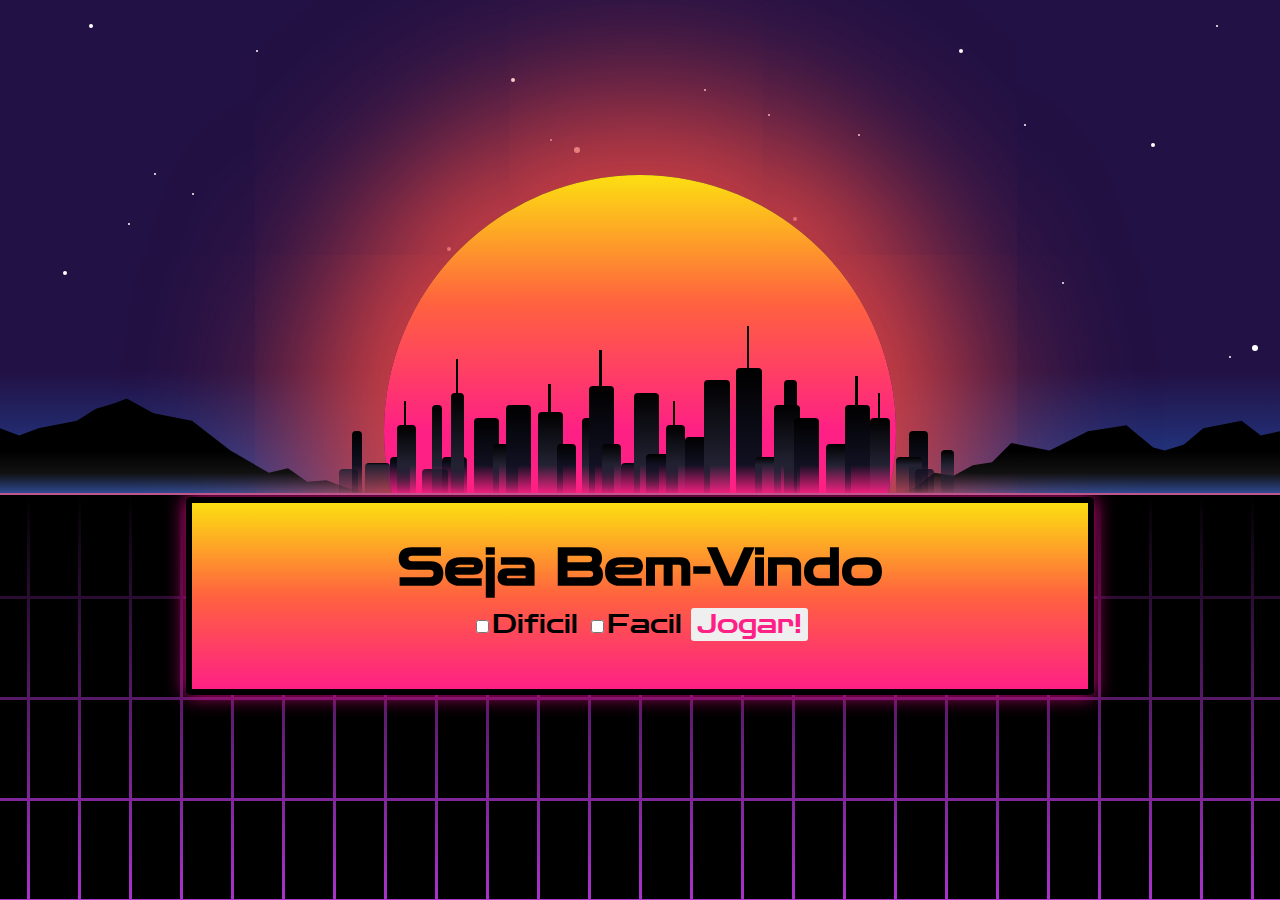
<file: bem.html>
<!DOCTYPE html>
<html lang="en">
<head>
  <meta charset="UTF-8">
  <link rel="icon" href="https://images.vexels.com/media/users/3/302638/isolated/preview/a7c6f37e515d2b3715d90e4097bd2431-mandala-alphabet-1-number-mandala-alfabeto-1-numero-mandala-alfabeto-1-numero-mandala-alphabet-1-zahl.png">
  <meta http-equiv="X-UA-Compatible" content="IE=edge">
  <meta name="viewport" content="width=device-width, initial-scale=1.0">
  <title>Jogo Numero</title>
</head>
<body>
  <link rel="stylesheet" href="https://dalzinpro.github.io/projif/bem.css">
<script src="https://dalzinpro.github.io/projif/bem.js"></script>
<div id="retrobg">
    <div id="retrobg-sky">
      <div id="retrobg-stars">
        <div class="retrobg-star" style="left:  5%; top: 55%; transform: scale( 2 );"></div>
        <div class="retrobg-star" style="left:  7%; top:  5%; transform: scale( 2 );"></div>
        <div class="retrobg-star" style="left: 10%; top: 45%; transform: scale( 1 );"></div>
        <div class="retrobg-star" style="left: 12%; top: 35%; transform: scale( 1 );"></div>
        <div class="retrobg-star" style="left: 15%; top: 39%; transform: scale( 1 );"></div>
        <div class="retrobg-star" style="left: 20%; top: 10%; transform: scale( 1 );"></div>
        <div class="retrobg-star" style="left: 35%; top: 50%; transform: scale( 2 );"></div>
        <div class="retrobg-star" style="left: 40%; top: 16%; transform: scale( 2 );"></div>
        <div class="retrobg-star" style="left: 43%; top: 28%; transform: scale( 1 );"></div>
        <div class="retrobg-star" style="left: 45%; top: 30%; transform: scale( 3 );"></div>
        <div class="retrobg-star" style="left: 55%; top: 18%; transform: scale( 1 );"></div>
        <div class="retrobg-star" style="left: 60%; top: 23%; transform: scale( 1 );"></div>
        <div class="retrobg-star" style="left: 62%; top: 44%; transform: scale( 2 );"></div>
        <div class="retrobg-star" style="left: 67%; top: 27%; transform: scale( 1 );"></div>
        <div class="retrobg-star" style="left: 75%; top: 10%; transform: scale( 2 );"></div>
        <div class="retrobg-star" style="left: 80%; top: 25%; transform: scale( 1 );"></div>
        <div class="retrobg-star" style="left: 83%; top: 57%; transform: scale( 1 );"></div>
        <div class="retrobg-star" style="left: 90%; top: 29%; transform: scale( 2 );"></div>
        <div class="retrobg-star" style="left: 95%; top:  5%; transform: scale( 1 );"></div>
        <div class="retrobg-star" style="left: 96%; top: 72%; transform: scale( 1 );"></div>
        <div class="retrobg-star" style="left: 98%; top: 70%; transform: scale( 3 );"></div>  
    </div>
      <div id="retrobg-sunWrap">
        <div id="retrobg-sun"></div>
      </div>
      <div id="retrobg-mountains">
        <div id="retrobg-mountains-left" class="retrobg-mountain"></div>
        <div id="retrobg-mountains-right" class="retrobg-mountain"></div>
      </div>
      <div id="retrobg-cityWrap">
        <div id="retrobg-city">
          <div style="left:  4.0%; height: 20%; width: 3.0%;" class="retrobg-building"></div>
          <div style="left:  6.0%; height: 50%; width: 1.5%;" class="retrobg-building"></div>
          <div style="left:  8.0%; height: 25%; width: 4.0%;" class="retrobg-building"></div>
          <div style="left: 12.0%; height: 30%; width: 3.0%;" class="retrobg-building"></div>
          <div style="left: 13.0%; height: 55%; width: 3.0%;" class="retrobg-building retrobg-antenna"></div>
          <div style="left: 17.0%; height: 20%; width: 4.0%;" class="retrobg-building"></div>
          <div style="left: 18.5%; height: 70%; width: 1.5%;" class="retrobg-building"></div>
          <div style="left: 20.0%; height: 30%; width: 4.0%;" class="retrobg-building"></div>
          <div style="left: 21.5%; height: 80%; width: 2.0%;" class="retrobg-building retrobg-antenna"></div>
          <div style="left: 25.0%; height: 60%; width: 4.0%;" class="retrobg-building"></div>
          <div style="left: 28.0%; height: 40%; width: 4.0%;" class="retrobg-building"></div>
          <div style="left: 30.0%; height: 70%; width: 4.0%;" class="retrobg-building"></div>
          <div style="left: 35.0%; height: 65%; width: 4.0%;" class="retrobg-building retrobg-antenna"></div>
          <div style="left: 38.0%; height: 40%; width: 3.0%;" class="retrobg-building"></div>
          <div style="left: 42.0%; height: 60%; width: 2.0%;" class="retrobg-building"></div>
          <div style="left: 43.0%; height: 85%; width: 4.0%;" class="retrobg-building retrobg-antenna"></div>
          <div style="left: 45.0%; height: 40%; width: 3.0%;" class="retrobg-building"></div>
          <div style="left: 48.0%; height: 25%; width: 3.0%;" class="retrobg-building"></div>
          <div style="left: 50.0%; height: 80%; width: 4.0%;" class="retrobg-building"></div>
          <div style="left: 52.0%; height: 32%; width: 5.0%;" class="retrobg-building"></div>
          <div style="left: 55.0%; height: 55%; width: 3.0%;" class="retrobg-building retrobg-antenna"></div>
          <div style="left: 58.0%; height: 45%; width: 4.0%;" class="retrobg-building"></div>
          <div style="left: 61.0%; height: 90%; width: 4.0%;" class="retrobg-building"></div>
          <div style="left: 66.0%; height: 99%; width: 4.0%;" class="retrobg-building retrobg-antenna"></div>
          <div style="left: 69.0%; height: 30%; width: 4.0%;" class="retrobg-building"></div>
          <div style="left: 73.5%; height: 90%; width: 2.0%;" class="retrobg-building"></div>
          <div style="left: 72.0%; height: 70%; width: 4.0%;" class="retrobg-building"></div>
          <div style="left: 75.0%; height: 60%; width: 4.0%;" class="retrobg-building"></div>
          <div style="left: 80.0%; height: 40%; width: 4.0%;" class="retrobg-building"></div>
          <div style="left: 83.0%; height: 70%; width: 4.0%;" class="retrobg-building retrobg-antenna"></div>
          <div style="left: 87.0%; height: 60%; width: 3.0%;" class="retrobg-building retrobg-antenna"></div>
          <div style="left: 93.0%; height: 50%; width: 3.0%;" class="retrobg-building"></div>
          <div style="left: 91.0%; height: 30%; width: 4.0%;" class="retrobg-building"></div>
          <div style="left: 94.0%; height: 20%; width: 3.0%;" class="retrobg-building"></div>
          <div style="left: 98.0%; height: 35%; width: 2.0%;" class="retrobg-building"></div>
        </div>
      </div>
    </div>
    <div id="retrobg-ground">
      <div id="retrobg-linesWrap">
        <div id="retrobg-lines">
          <div id="retrobg-vlines">
            <div class="retrobg-vline"></div>
            <div class="retrobg-vline"></div>
            <div class="retrobg-vline"></div>
            <div class="retrobg-vline"></div>
            <div class="retrobg-vline"></div>
            <div class="retrobg-vline"></div>
            <div class="retrobg-vline"></div>
            <div class="retrobg-vline"></div>
            <div class="retrobg-vline"></div>
            <div class="retrobg-vline"></div>
            <div class="retrobg-vline"></div>
            <div class="retrobg-vline"></div>
            <div class="retrobg-vline"></div>
            <div class="retrobg-vline"></div>
            <div class="retrobg-vline"></div>
            <div class="retrobg-vline"></div>
            <div class="retrobg-vline"></div>
            <div class="retrobg-vline"></div>
            <div class="retrobg-vline"></div>
            <div class="retrobg-vline"></div>
            <div class="retrobg-vline"></div>
            <div class="retrobg-vline"></div>
            <div class="retrobg-vline"></div>
            <div class="retrobg-vline"></div>
            <div class="retrobg-vline"></div>
            <div class="retrobg-vline"></div>
            <div class="retrobg-vline"></div>
            <div class="retrobg-vline"></div>
            <div class="retrobg-vline"></div>
            <div class="retrobg-vline"></div>
            <div class="retrobg-vline"></div>
            <div class="retrobg-vline"></div>
            <div class="retrobg-vline"></div>
            <div class="retrobg-vline"></div>
            <div class="retrobg-vline"></div>
            <div class="retrobg-vline"></div>
            <div class="retrobg-vline"></div>
            <div class="retrobg-vline"></div>
            <div class="retrobg-vline"></div>
            <div class="retrobg-vline"></div>
            <div class="retrobg-vline"></div>
            <div class="retrobg-vline"></div>
            <div class="retrobg-vline"></div>
            <div class="retrobg-vline"></div>
            <div class="retrobg-vline"></div>
            <div class="retrobg-vline"></div>
            <div class="retrobg-vline"></div>
            <div class="retrobg-vline"></div>
            <div class="retrobg-vline"></div>
            <div class="retrobg-vline"></div>
            <div class="retrobg-vline"></div>
            <div class="retrobg-vline"></div>
            <div class="retrobg-vline"></div>
          </div>
          <div id="retrobg-hlines">
            <div class="retrobg-hline"></div>
            <div class="retrobg-hline"></div>
            <div class="retrobg-hline"></div>
            <div class="retrobg-hline"></div>
            <div class="retrobg-hline"></div>
            <div class="retrobg-hline"></div>
            <div class="retrobg-hline"></div>
            <div class="retrobg-hline"></div>
          </div>
        </div>
      </div>
      <div id="retrobg-groundShadow">
        <div class="tab">
        <h1>Seja Bem-Vindo</h1>
        <div class="hi">
        <input type="checkbox" name="Dificil" id="dif"><span>Dificil</span>
        <input type="checkbox" name="Facil" id="fac"><span>Facil</span>
        <input type="submit" value="Jogar!" class="en" onclick="sub()">
    </div>
    </div>
      </div>
    </div>
  <div>
</div>
</div>
</div>

</body>
</html>
</file>
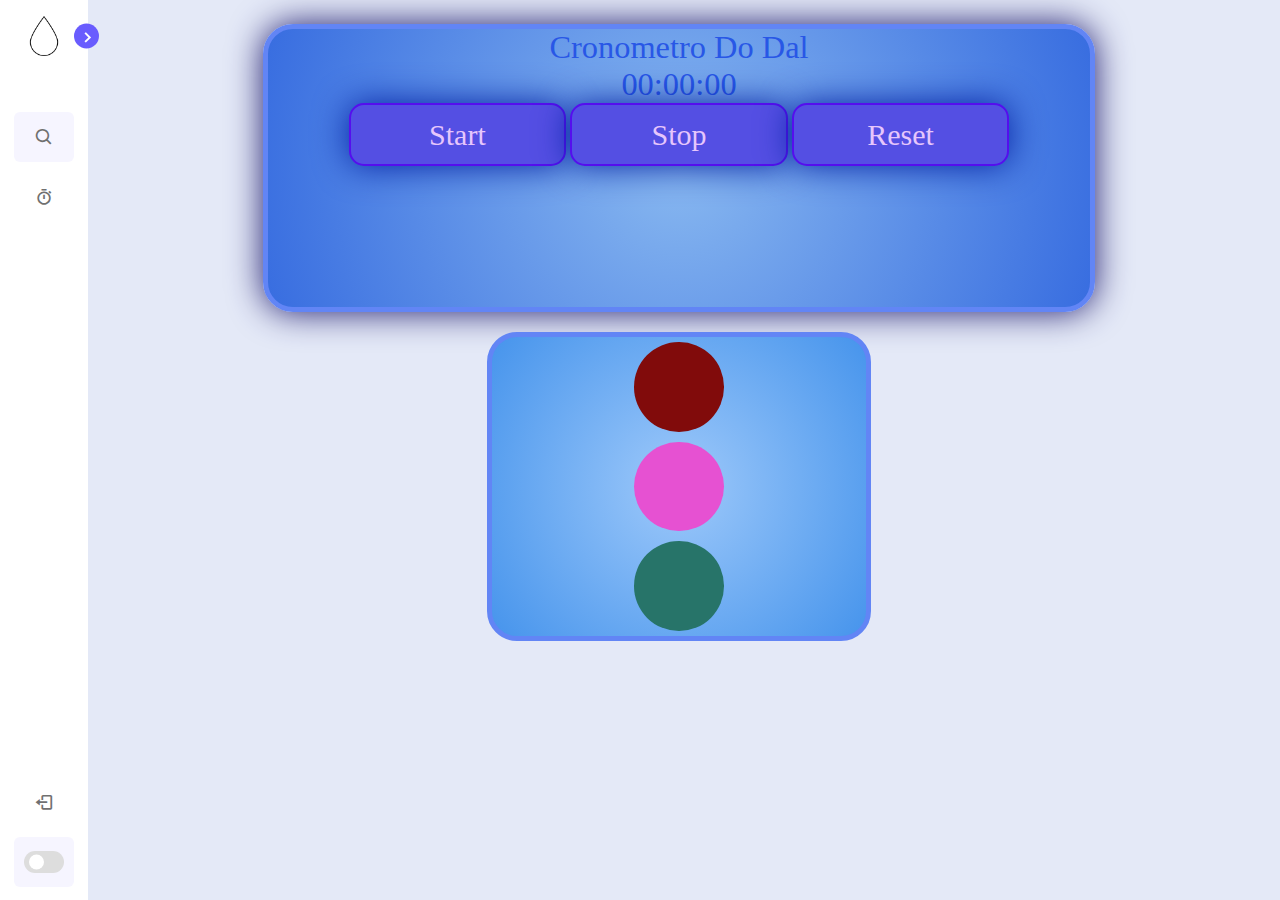
<file: cron_home.html>
<!DOCTYPE html>
  <!-- Coding by CodingLab | www.codinglabweb.com -->
<html lang="en">
<head>
    <meta charset="UTF-8">
    <meta http-equiv="X-UA-Compatible" content="IE=edge">
    <meta name="viewport" content="width=device-width, initial-scale=1.0">
    
    <!----======== CSS ======== -->
    <link rel="stylesheet" href="https://dalzinpro.github.io/projif/cron_home.css">
    
    <!----===== Boxicons CSS ===== -->
    <link href='https://unpkg.com/boxicons@2.1.1/css/boxicons.min.css' rel='stylesheet'>
    
    <!--<title>Dashboard Sidebar Menu</title>--> 
</head>
<body>
    <nav class="sidebar close">
        <header>
            <div class="image-text">
                <span class="image">
                    <img src="31886.png" alt="">
                </span>

                <div class="text logo-text">
                    <span class="name">DRIP</span>
                    <span class="profession">Web cria</span>
                </div>
            </div>

            <i class='bx bx-chevron-right toggle'></i>
        </header>

        <div class="menu-bar">
            <div class="menu">

                <li class="search-box">
                    <i class='bx bx-search icon'></i>
                    <input type="text" placeholder="Search...">
                </li>

                <ul class="menu-links">
                    <li class="nav-link">
                        <a href="#">
                            <i class='bx bx-stopwatch icon' ></i>
                            <span class="text nav-text">Cronometro</span>
                        </a>
                    </li>

                </ul>
            </div>

            <div class="bottom-content">
                <li class="">
                    <a href="#">
                        <i class='bx bx-log-out icon' ></i>
                        <span class="text nav-text">Logout</span>
                    </a>
                </li>

                <li class="mode">
                    <div class="sun-moon">
                        <i class='bx bx-moon icon moon'></i>
                        <i class='bx bx-sun icon sun'></i>
                    </div>
                    <span class="mode-text text">Dark mode</span>

                    <div class="toggle-switch">
                        <span class="switch"></span>
                    </div>
                </li>
                
            </div>
        </div>

    </nav>

    <section class="home">
        <div class="text"></div>
        <div class="cr">
            <body class="body2">
                <div class="wrapper" id="agr">
                    <h1 class="h1">Cronometro Do Dal</h1>
                    <h1 class="h1" id="counter">00:00:00</h1>
                    <button onclick="start();" class="cronometro">Start</button>
                    <button onclick="pause();" class="cronometro">Stop</button>
                    <button onclick="stop();" class="cronometro">Reset</button>
                    </div> 
                    <div class="tab">
                        <div class="bt-tab" id="a"></div>
                        <div class="bt-tab2" onclick="oi2()"></div>
                        <div class="bt-tab3"></div>
                    </div>
                    <script src="https://dalzinpro.github.io/projif/cron_home.js"></script>
            </body>
        </div>
    </section>

    <script>
        const body = document.querySelector('body'),
      sidebar = body.querySelector('nav'),
      toggle = body.querySelector(".toggle"),
      searchBtn = body.querySelector(".search-box"),
      modeSwitch = body.querySelector(".toggle-switch"),
      modeText = body.querySelector(".mode-text");


toggle.addEventListener("click" , () =>{
    sidebar.classList.toggle("close");
})

searchBtn.addEventListener("click" , () =>{
    sidebar.classList.remove("close");
})

modeSwitch.addEventListener("click" , () =>{
    body.classList.toggle("dark");
    
    if(body.classList.contains("dark")){
        modeText.innerText = "Light mode";
    }else{
        modeText.innerText = "Dark mode";
        
    }
});
    </script>

</body>
</html>
</file>
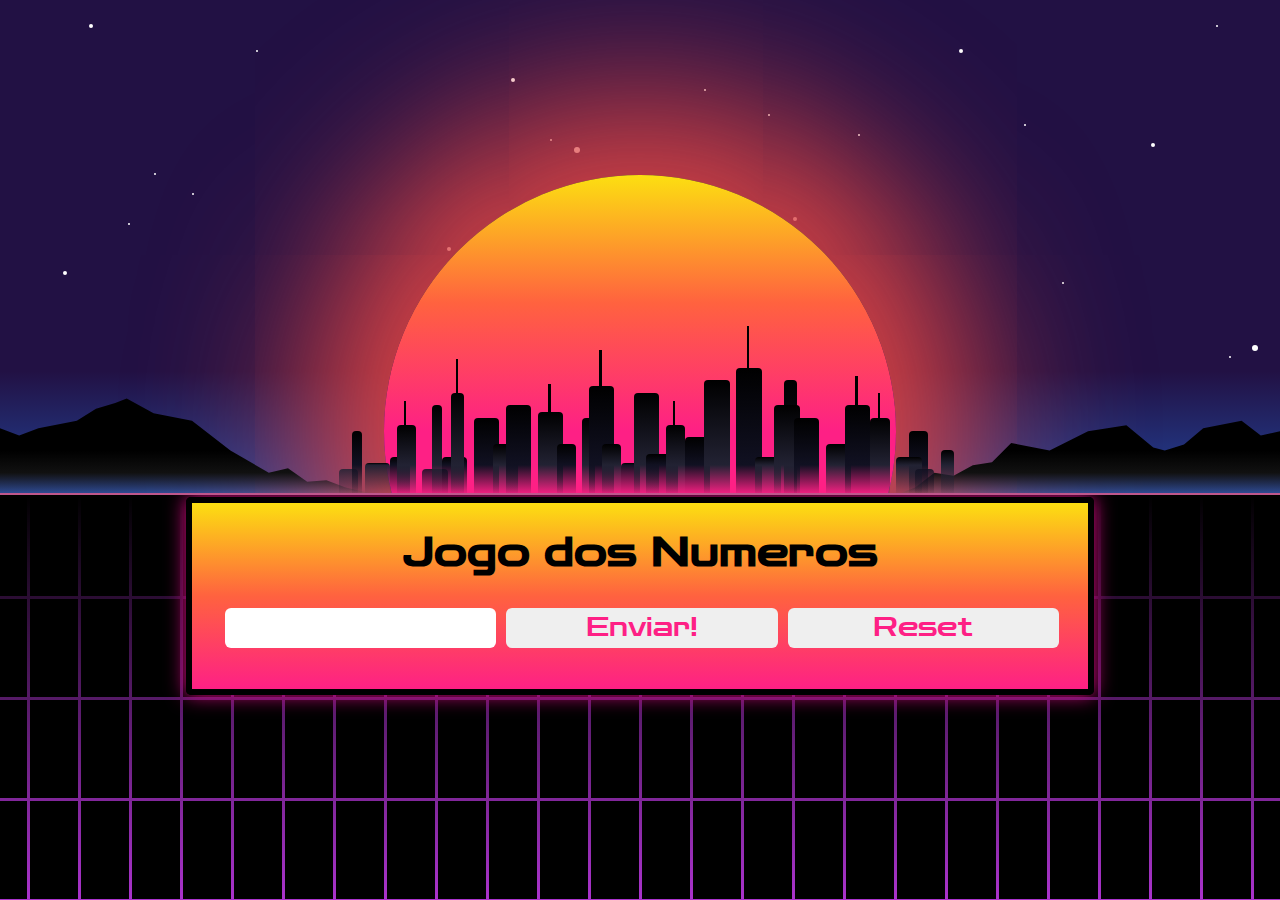
<file: dif.html>
<!DOCTYPE html>
<html lang="en">
<head>
  <meta charset="UTF-8">
  <link rel="icon" href="https://images.vexels.com/media/users/3/302638/isolated/preview/a7c6f37e515d2b3715d90e4097bd2431-mandala-alphabet-1-number-mandala-alfabeto-1-numero-mandala-alfabeto-1-numero-mandala-alphabet-1-zahl.png">
  <meta http-equiv="X-UA-Compatible" content="IE=edge">
  <meta name="viewport" content="width=device-width, initial-scale=1.0">
  <title>Jogo Numero</title>
</head>
<body>
  <link rel="stylesheet" href="https://dalzinpro.github.io/projif/dif.css">
<script src="https://dalzinpro.github.io/projif/dif.js"></script>
<div id="retrobg">
    <div id="retrobg-sky">
      <div id="retrobg-stars">
        <div class="retrobg-star" style="left:  5%; top: 55%; transform: scale( 2 );"></div>
        <div class="retrobg-star" style="left:  7%; top:  5%; transform: scale( 2 );"></div>
        <div class="retrobg-star" style="left: 10%; top: 45%; transform: scale( 1 );"></div>
        <div class="retrobg-star" style="left: 12%; top: 35%; transform: scale( 1 );"></div>
        <div class="retrobg-star" style="left: 15%; top: 39%; transform: scale( 1 );"></div>
        <div class="retrobg-star" style="left: 20%; top: 10%; transform: scale( 1 );"></div>
        <div class="retrobg-star" style="left: 35%; top: 50%; transform: scale( 2 );"></div>
        <div class="retrobg-star" style="left: 40%; top: 16%; transform: scale( 2 );"></div>
        <div class="retrobg-star" style="left: 43%; top: 28%; transform: scale( 1 );"></div>
        <div class="retrobg-star" style="left: 45%; top: 30%; transform: scale( 3 );"></div>
        <div class="retrobg-star" style="left: 55%; top: 18%; transform: scale( 1 );"></div>
        <div class="retrobg-star" style="left: 60%; top: 23%; transform: scale( 1 );"></div>
        <div class="retrobg-star" style="left: 62%; top: 44%; transform: scale( 2 );"></div>
        <div class="retrobg-star" style="left: 67%; top: 27%; transform: scale( 1 );"></div>
        <div class="retrobg-star" style="left: 75%; top: 10%; transform: scale( 2 );"></div>
        <div class="retrobg-star" style="left: 80%; top: 25%; transform: scale( 1 );"></div>
        <div class="retrobg-star" style="left: 83%; top: 57%; transform: scale( 1 );"></div>
        <div class="retrobg-star" style="left: 90%; top: 29%; transform: scale( 2 );"></div>
        <div class="retrobg-star" style="left: 95%; top:  5%; transform: scale( 1 );"></div>
        <div class="retrobg-star" style="left: 96%; top: 72%; transform: scale( 1 );"></div>
        <div class="retrobg-star" style="left: 98%; top: 70%; transform: scale( 3 );"></div>  
    </div>
      <div id="retrobg-sunWrap">
        <div id="retrobg-sun"></div>
      </div>
      <div id="retrobg-mountains">
        <div id="retrobg-mountains-left" class="retrobg-mountain"></div>
        <div id="retrobg-mountains-right" class="retrobg-mountain"></div>
      </div>
      <div id="retrobg-cityWrap">
        <div id="retrobg-city">
          <div style="left:  4.0%; height: 20%; width: 3.0%;" class="retrobg-building"></div>
          <div style="left:  6.0%; height: 50%; width: 1.5%;" class="retrobg-building"></div>
          <div style="left:  8.0%; height: 25%; width: 4.0%;" class="retrobg-building"></div>
          <div style="left: 12.0%; height: 30%; width: 3.0%;" class="retrobg-building"></div>
          <div style="left: 13.0%; height: 55%; width: 3.0%;" class="retrobg-building retrobg-antenna"></div>
          <div style="left: 17.0%; height: 20%; width: 4.0%;" class="retrobg-building"></div>
          <div style="left: 18.5%; height: 70%; width: 1.5%;" class="retrobg-building"></div>
          <div style="left: 20.0%; height: 30%; width: 4.0%;" class="retrobg-building"></div>
          <div style="left: 21.5%; height: 80%; width: 2.0%;" class="retrobg-building retrobg-antenna"></div>
          <div style="left: 25.0%; height: 60%; width: 4.0%;" class="retrobg-building"></div>
          <div style="left: 28.0%; height: 40%; width: 4.0%;" class="retrobg-building"></div>
          <div style="left: 30.0%; height: 70%; width: 4.0%;" class="retrobg-building"></div>
          <div style="left: 35.0%; height: 65%; width: 4.0%;" class="retrobg-building retrobg-antenna"></div>
          <div style="left: 38.0%; height: 40%; width: 3.0%;" class="retrobg-building"></div>
          <div style="left: 42.0%; height: 60%; width: 2.0%;" class="retrobg-building"></div>
          <div style="left: 43.0%; height: 85%; width: 4.0%;" class="retrobg-building retrobg-antenna"></div>
          <div style="left: 45.0%; height: 40%; width: 3.0%;" class="retrobg-building"></div>
          <div style="left: 48.0%; height: 25%; width: 3.0%;" class="retrobg-building"></div>
          <div style="left: 50.0%; height: 80%; width: 4.0%;" class="retrobg-building"></div>
          <div style="left: 52.0%; height: 32%; width: 5.0%;" class="retrobg-building"></div>
          <div style="left: 55.0%; height: 55%; width: 3.0%;" class="retrobg-building retrobg-antenna"></div>
          <div style="left: 58.0%; height: 45%; width: 4.0%;" class="retrobg-building"></div>
          <div style="left: 61.0%; height: 90%; width: 4.0%;" class="retrobg-building"></div>
          <div style="left: 66.0%; height: 99%; width: 4.0%;" class="retrobg-building retrobg-antenna"></div>
          <div style="left: 69.0%; height: 30%; width: 4.0%;" class="retrobg-building"></div>
          <div style="left: 73.5%; height: 90%; width: 2.0%;" class="retrobg-building"></div>
          <div style="left: 72.0%; height: 70%; width: 4.0%;" class="retrobg-building"></div>
          <div style="left: 75.0%; height: 60%; width: 4.0%;" class="retrobg-building"></div>
          <div style="left: 80.0%; height: 40%; width: 4.0%;" class="retrobg-building"></div>
          <div style="left: 83.0%; height: 70%; width: 4.0%;" class="retrobg-building retrobg-antenna"></div>
          <div style="left: 87.0%; height: 60%; width: 3.0%;" class="retrobg-building retrobg-antenna"></div>
          <div style="left: 93.0%; height: 50%; width: 3.0%;" class="retrobg-building"></div>
          <div style="left: 91.0%; height: 30%; width: 4.0%;" class="retrobg-building"></div>
          <div style="left: 94.0%; height: 20%; width: 3.0%;" class="retrobg-building"></div>
          <div style="left: 98.0%; height: 35%; width: 2.0%;" class="retrobg-building"></div>
        </div>
      </div>
    </div>
    <div id="retrobg-ground">
      <div id="retrobg-linesWrap">
        <div id="retrobg-lines">
          <div id="retrobg-vlines">
            <div class="retrobg-vline"></div>
            <div class="retrobg-vline"></div>
            <div class="retrobg-vline"></div>
            <div class="retrobg-vline"></div>
            <div class="retrobg-vline"></div>
            <div class="retrobg-vline"></div>
            <div class="retrobg-vline"></div>
            <div class="retrobg-vline"></div>
            <div class="retrobg-vline"></div>
            <div class="retrobg-vline"></div>
            <div class="retrobg-vline"></div>
            <div class="retrobg-vline"></div>
            <div class="retrobg-vline"></div>
            <div class="retrobg-vline"></div>
            <div class="retrobg-vline"></div>
            <div class="retrobg-vline"></div>
            <div class="retrobg-vline"></div>
            <div class="retrobg-vline"></div>
            <div class="retrobg-vline"></div>
            <div class="retrobg-vline"></div>
            <div class="retrobg-vline"></div>
            <div class="retrobg-vline"></div>
            <div class="retrobg-vline"></div>
            <div class="retrobg-vline"></div>
            <div class="retrobg-vline"></div>
            <div class="retrobg-vline"></div>
            <div class="retrobg-vline"></div>
            <div class="retrobg-vline"></div>
            <div class="retrobg-vline"></div>
            <div class="retrobg-vline"></div>
            <div class="retrobg-vline"></div>
            <div class="retrobg-vline"></div>
            <div class="retrobg-vline"></div>
            <div class="retrobg-vline"></div>
            <div class="retrobg-vline"></div>
            <div class="retrobg-vline"></div>
            <div class="retrobg-vline"></div>
            <div class="retrobg-vline"></div>
            <div class="retrobg-vline"></div>
            <div class="retrobg-vline"></div>
            <div class="retrobg-vline"></div>
            <div class="retrobg-vline"></div>
            <div class="retrobg-vline"></div>
            <div class="retrobg-vline"></div>
            <div class="retrobg-vline"></div>
            <div class="retrobg-vline"></div>
            <div class="retrobg-vline"></div>
            <div class="retrobg-vline"></div>
            <div class="retrobg-vline"></div>
            <div class="retrobg-vline"></div>
            <div class="retrobg-vline"></div>
            <div class="retrobg-vline"></div>
            <div class="retrobg-vline"></div>
          </div>
          <div id="retrobg-hlines">
            <div class="retrobg-hline"></div>
            <div class="retrobg-hline"></div>
            <div class="retrobg-hline"></div>
            <div class="retrobg-hline"></div>
            <div class="retrobg-hline"></div>
            <div class="retrobg-hline"></div>
            <div class="retrobg-hline"></div>
            <div class="retrobg-hline"></div>
          </div>
        </div>
      </div>
      <div id="retrobg-groundShadow">
        <div class="container">
            <div class="quadrado">
                <h1>Jogo dos Numeros</h1>
                <input type="text" id="chute" on>
                <input type="submit" value="Enviar!"  onclick="bah()" id="submit">
                <input type="button" value="Reset" onclick="rest()" >
                <div class="tab">
                <p id="reposta">
                </p>
                <p id="reposta2">
                </p>
                <p id="reposta3">
                </p>
                <p id="reposta4">
                </p>
              </div>
                </div>
            </div>
      </div>
    </div>
  <div>
</div>
</div>
</div>

</body>
</html>
</file>
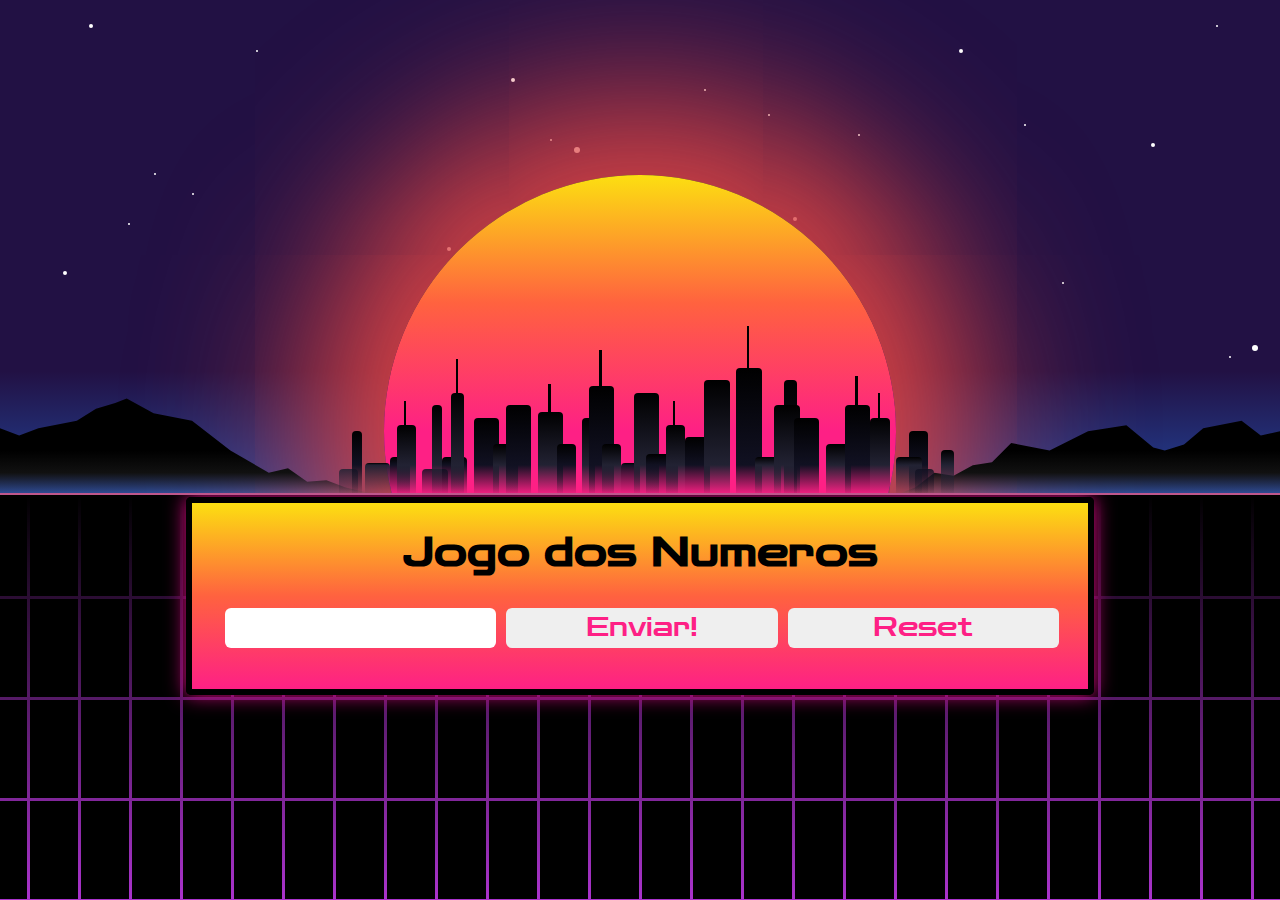
<file: jogo.html>
<!DOCTYPE html>
<html lang="en">
<head>
  <meta charset="UTF-8">
  <link rel="icon" href="https://images.vexels.com/media/users/3/302638/isolated/preview/a7c6f37e515d2b3715d90e4097bd2431-mandala-alphabet-1-number-mandala-alfabeto-1-numero-mandala-alfabeto-1-numero-mandala-alphabet-1-zahl.png">
  <meta http-equiv="X-UA-Compatible" content="IE=edge">
  <meta name="viewport" content="width=device-width, initial-scale=1.0">
  <title>Jogo Numero</title>
</head>
<body>
  <link rel="stylesheet" href="https://dalzinpro.github.io/projif/jogo.css">
<script src="https://dalzinpro.github.io/projif/jogo.js"></script>
<div id="retrobg">
    <div id="retrobg-sky">
      <div id="retrobg-stars">
        <div class="retrobg-star" style="left:  5%; top: 55%; transform: scale( 2 );"></div>
        <div class="retrobg-star" style="left:  7%; top:  5%; transform: scale( 2 );"></div>
        <div class="retrobg-star" style="left: 10%; top: 45%; transform: scale( 1 );"></div>
        <div class="retrobg-star" style="left: 12%; top: 35%; transform: scale( 1 );"></div>
        <div class="retrobg-star" style="left: 15%; top: 39%; transform: scale( 1 );"></div>
        <div class="retrobg-star" style="left: 20%; top: 10%; transform: scale( 1 );"></div>
        <div class="retrobg-star" style="left: 35%; top: 50%; transform: scale( 2 );"></div>
        <div class="retrobg-star" style="left: 40%; top: 16%; transform: scale( 2 );"></div>
        <div class="retrobg-star" style="left: 43%; top: 28%; transform: scale( 1 );"></div>
        <div class="retrobg-star" style="left: 45%; top: 30%; transform: scale( 3 );"></div>
        <div class="retrobg-star" style="left: 55%; top: 18%; transform: scale( 1 );"></div>
        <div class="retrobg-star" style="left: 60%; top: 23%; transform: scale( 1 );"></div>
        <div class="retrobg-star" style="left: 62%; top: 44%; transform: scale( 2 );"></div>
        <div class="retrobg-star" style="left: 67%; top: 27%; transform: scale( 1 );"></div>
        <div class="retrobg-star" style="left: 75%; top: 10%; transform: scale( 2 );"></div>
        <div class="retrobg-star" style="left: 80%; top: 25%; transform: scale( 1 );"></div>
        <div class="retrobg-star" style="left: 83%; top: 57%; transform: scale( 1 );"></div>
        <div class="retrobg-star" style="left: 90%; top: 29%; transform: scale( 2 );"></div>
        <div class="retrobg-star" style="left: 95%; top:  5%; transform: scale( 1 );"></div>
        <div class="retrobg-star" style="left: 96%; top: 72%; transform: scale( 1 );"></div>
        <div class="retrobg-star" style="left: 98%; top: 70%; transform: scale( 3 );"></div>  
    </div>
      <div id="retrobg-sunWrap">
        <div id="retrobg-sun"></div>
      </div>
      <div id="retrobg-mountains">
        <div id="retrobg-mountains-left" class="retrobg-mountain"></div>
        <div id="retrobg-mountains-right" class="retrobg-mountain"></div>
      </div>
      <div id="retrobg-cityWrap">
        <div id="retrobg-city">
          <div style="left:  4.0%; height: 20%; width: 3.0%;" class="retrobg-building"></div>
          <div style="left:  6.0%; height: 50%; width: 1.5%;" class="retrobg-building"></div>
          <div style="left:  8.0%; height: 25%; width: 4.0%;" class="retrobg-building"></div>
          <div style="left: 12.0%; height: 30%; width: 3.0%;" class="retrobg-building"></div>
          <div style="left: 13.0%; height: 55%; width: 3.0%;" class="retrobg-building retrobg-antenna"></div>
          <div style="left: 17.0%; height: 20%; width: 4.0%;" class="retrobg-building"></div>
          <div style="left: 18.5%; height: 70%; width: 1.5%;" class="retrobg-building"></div>
          <div style="left: 20.0%; height: 30%; width: 4.0%;" class="retrobg-building"></div>
          <div style="left: 21.5%; height: 80%; width: 2.0%;" class="retrobg-building retrobg-antenna"></div>
          <div style="left: 25.0%; height: 60%; width: 4.0%;" class="retrobg-building"></div>
          <div style="left: 28.0%; height: 40%; width: 4.0%;" class="retrobg-building"></div>
          <div style="left: 30.0%; height: 70%; width: 4.0%;" class="retrobg-building"></div>
          <div style="left: 35.0%; height: 65%; width: 4.0%;" class="retrobg-building retrobg-antenna"></div>
          <div style="left: 38.0%; height: 40%; width: 3.0%;" class="retrobg-building"></div>
          <div style="left: 42.0%; height: 60%; width: 2.0%;" class="retrobg-building"></div>
          <div style="left: 43.0%; height: 85%; width: 4.0%;" class="retrobg-building retrobg-antenna"></div>
          <div style="left: 45.0%; height: 40%; width: 3.0%;" class="retrobg-building"></div>
          <div style="left: 48.0%; height: 25%; width: 3.0%;" class="retrobg-building"></div>
          <div style="left: 50.0%; height: 80%; width: 4.0%;" class="retrobg-building"></div>
          <div style="left: 52.0%; height: 32%; width: 5.0%;" class="retrobg-building"></div>
          <div style="left: 55.0%; height: 55%; width: 3.0%;" class="retrobg-building retrobg-antenna"></div>
          <div style="left: 58.0%; height: 45%; width: 4.0%;" class="retrobg-building"></div>
          <div style="left: 61.0%; height: 90%; width: 4.0%;" class="retrobg-building"></div>
          <div style="left: 66.0%; height: 99%; width: 4.0%;" class="retrobg-building retrobg-antenna"></div>
          <div style="left: 69.0%; height: 30%; width: 4.0%;" class="retrobg-building"></div>
          <div style="left: 73.5%; height: 90%; width: 2.0%;" class="retrobg-building"></div>
          <div style="left: 72.0%; height: 70%; width: 4.0%;" class="retrobg-building"></div>
          <div style="left: 75.0%; height: 60%; width: 4.0%;" class="retrobg-building"></div>
          <div style="left: 80.0%; height: 40%; width: 4.0%;" class="retrobg-building"></div>
          <div style="left: 83.0%; height: 70%; width: 4.0%;" class="retrobg-building retrobg-antenna"></div>
          <div style="left: 87.0%; height: 60%; width: 3.0%;" class="retrobg-building retrobg-antenna"></div>
          <div style="left: 93.0%; height: 50%; width: 3.0%;" class="retrobg-building"></div>
          <div style="left: 91.0%; height: 30%; width: 4.0%;" class="retrobg-building"></div>
          <div style="left: 94.0%; height: 20%; width: 3.0%;" class="retrobg-building"></div>
          <div style="left: 98.0%; height: 35%; width: 2.0%;" class="retrobg-building"></div>
        </div>
      </div>
    </div>
    <div id="retrobg-ground">
      <div id="retrobg-linesWrap">
        <div id="retrobg-lines">
          <div id="retrobg-vlines">
            <div class="retrobg-vline"></div>
            <div class="retrobg-vline"></div>
            <div class="retrobg-vline"></div>
            <div class="retrobg-vline"></div>
            <div class="retrobg-vline"></div>
            <div class="retrobg-vline"></div>
            <div class="retrobg-vline"></div>
            <div class="retrobg-vline"></div>
            <div class="retrobg-vline"></div>
            <div class="retrobg-vline"></div>
            <div class="retrobg-vline"></div>
            <div class="retrobg-vline"></div>
            <div class="retrobg-vline"></div>
            <div class="retrobg-vline"></div>
            <div class="retrobg-vline"></div>
            <div class="retrobg-vline"></div>
            <div class="retrobg-vline"></div>
            <div class="retrobg-vline"></div>
            <div class="retrobg-vline"></div>
            <div class="retrobg-vline"></div>
            <div class="retrobg-vline"></div>
            <div class="retrobg-vline"></div>
            <div class="retrobg-vline"></div>
            <div class="retrobg-vline"></div>
            <div class="retrobg-vline"></div>
            <div class="retrobg-vline"></div>
            <div class="retrobg-vline"></div>
            <div class="retrobg-vline"></div>
            <div class="retrobg-vline"></div>
            <div class="retrobg-vline"></div>
            <div class="retrobg-vline"></div>
            <div class="retrobg-vline"></div>
            <div class="retrobg-vline"></div>
            <div class="retrobg-vline"></div>
            <div class="retrobg-vline"></div>
            <div class="retrobg-vline"></div>
            <div class="retrobg-vline"></div>
            <div class="retrobg-vline"></div>
            <div class="retrobg-vline"></div>
            <div class="retrobg-vline"></div>
            <div class="retrobg-vline"></div>
            <div class="retrobg-vline"></div>
            <div class="retrobg-vline"></div>
            <div class="retrobg-vline"></div>
            <div class="retrobg-vline"></div>
            <div class="retrobg-vline"></div>
            <div class="retrobg-vline"></div>
            <div class="retrobg-vline"></div>
            <div class="retrobg-vline"></div>
            <div class="retrobg-vline"></div>
            <div class="retrobg-vline"></div>
            <div class="retrobg-vline"></div>
            <div class="retrobg-vline"></div>
          </div>
          <div id="retrobg-hlines">
            <div class="retrobg-hline"></div>
            <div class="retrobg-hline"></div>
            <div class="retrobg-hline"></div>
            <div class="retrobg-hline"></div>
            <div class="retrobg-hline"></div>
            <div class="retrobg-hline"></div>
            <div class="retrobg-hline"></div>
            <div class="retrobg-hline"></div>
          </div>
        </div>
      </div>
      <div id="retrobg-groundShadow">
        <div class="container">
            <div class="quadrado">
                <h1>Jogo dos Numeros</h1>
                <input type="text" id="chute" on>
                <input type="submit" value="Enviar!"  onclick="bah()" id="submit">
                <input type="button" value="Reset" onclick="rest()" >
                <div class="tab">
                <p id="reposta">
                </p>
                <p id="reposta2">
                </p>
                <p id="reposta3">
                </p>
                <p id="reposta4">
                </p>
              </div>
                </div>
            </div>
      </div>
    </div>
  <div>
</div>
</div>
</div>

</body>
</html>
</file>
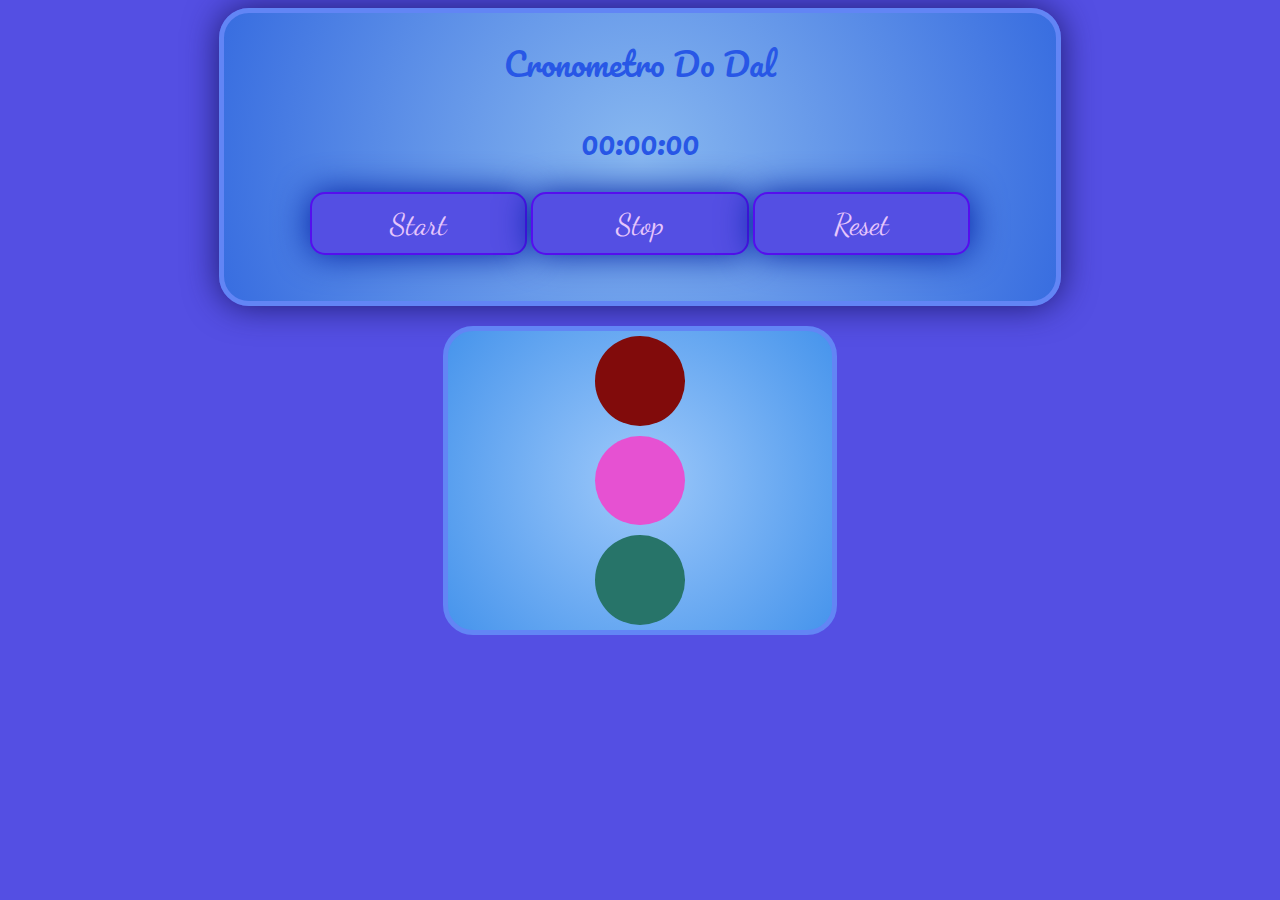
<file: cron_base/cron.html>
<!DOCTYPE html>
<html lang="en">
<head>
    <meta charset="UTF-8">
    <meta http-equiv="X-UA-Compatible" content="IE=edge">
    <meta name="viewport" content="width=device-width, initial-scale=1.0">
    <title>JS Crono</title>
    <link rel="stylesheet" href="cron.css">
</head>
<body>
    <div class="wrapper" id="agr">
        <h1>Cronometro Do Dal</h1>
        <h1 id="counter">00:00:00</h1>
        <button onclick="start();" class="cronometro">Start</button>
        <button onclick="pause();" class="cronometro">Stop</button>
        <button onclick="stop();" class="cronometro">Reset</button>
        </div> 
        <div class="tab">
            <div class="bt-tab" id="a"></div>
            <div class="bt-tab2" onclick="oi2()"></div>
            <div class="bt-tab3"></div>
        </div>
        <script src="cron.js"></script>
</body>
</html>
</file>
<file: cron_base/cron.css>
@import url('https://fonts.googleapis.com/css2?family=Dancing+Script:wght@700&family=Pacifico&display=swap');
body {
    background:rgb(84, 79, 227);
    font-family: 'Great Vibes', cursive;
    height:100%;
    }
    
    .wrapper {
    width: 65vw;
    height: 32vh;
    margin-left: auto;
    margin-right: auto;
    color:rgb(40, 87, 230);
    text-align:center;
    background-image: radial-gradient(circle,rgb(136, 184, 240),rgb(56, 109, 224));
    border-radius: 30px;
    border: solid 5px rgb(98, 133, 245);
    box-shadow: 0 0 34px 0 rgb(30, 27, 110);
  }
  .wrapper2 {
    width: 65vw;
    height: 32vh;
    margin-left: auto;
    margin-right: auto;
    color:rgb(255, 255, 255);
    text-align:center;
    background-image: radial-gradient(circle,rgb(115, 7, 16 ),rgb(191, 17, 32));
    border-radius: 30px;
    border: solid 5px rgb(192, 26, 40);
    box-shadow: 0 0 34px 0 rgb(131, 11, 11);
  }

  .wrapper3 {
    width: 65vw;
    height: 32vh;
    margin-left: auto;
    margin-right: auto;
    color:rgb(90, 13, 77);
    text-align:center;
    background-image: radial-gradient(circle,rgb(235, 137, 230),rgb(221, 59, 226));
    border-radius: 30px;
    border: solid 5px rgb(88, 8, 8);
    box-shadow: 0 0 40px 0 rgb(255, 0, 255);
  }
    
    h1, h2, h3 {
      font-family: 'Pacifico', cursive;
      font-weight: 100;
      font-size: 3.6vh;
    }
    
    #seconds, #tens{
      font-size:2em;
    }
    .cronometro{
    background:rgb(84, 79, 227);
    color:rgb(230, 198, 252);
    border: solid 2px rgb(85, 14, 238);
    border-radius: 15px;
    height: 7vh;
    width: 17vw;
    text-align: center;
    font-family: 'Dancing Script', cursive;
    font-size: 30px;
    box-shadow: 0 0 34px 0 #0421a3;
    cursor: crosshair;
    }
    .bt-tab{
      border-radius: 50%;
      height: 7vw;
      width: 7vw;
      background-color: rgb(129, 11, 11);
      margin: 5px;
      cursor: pointer;
    }
    .bt-tab2{
      border-radius: 50%;
      height: 7vw;
      width: 7vw;
      background-color: rgb(230, 81, 210);
      margin: 5px;
      cursor: pointer;
    }
    .bt-tab3{
      border-radius: 50%;
      height: 7vw;
      width: 7vw;
      background-color: rgb(39, 116, 105);
      margin: 5px;
      cursor: pointer;
    }
    .tab{
      width: 30vw;
      margin-left: auto;
      margin-right: auto;
      margin-top: 20px;
      margin-bottom: 20px;
      color:rgb(59, 106, 248);
      text-align:center;
      background-image: radial-gradient(circle,rgb(158, 201, 250),rgb(70, 148, 236));
      border-radius: 30px;
      display: grid;
      justify-content: center;
      border: solid 5px rgb(98, 133, 245);
      align-content: space-between;
    }

.dark{
  background-color: rgb(225, 100, 230);
}

.dark2{
  background-color: rgb(56, 6, 6);
}
</file>
